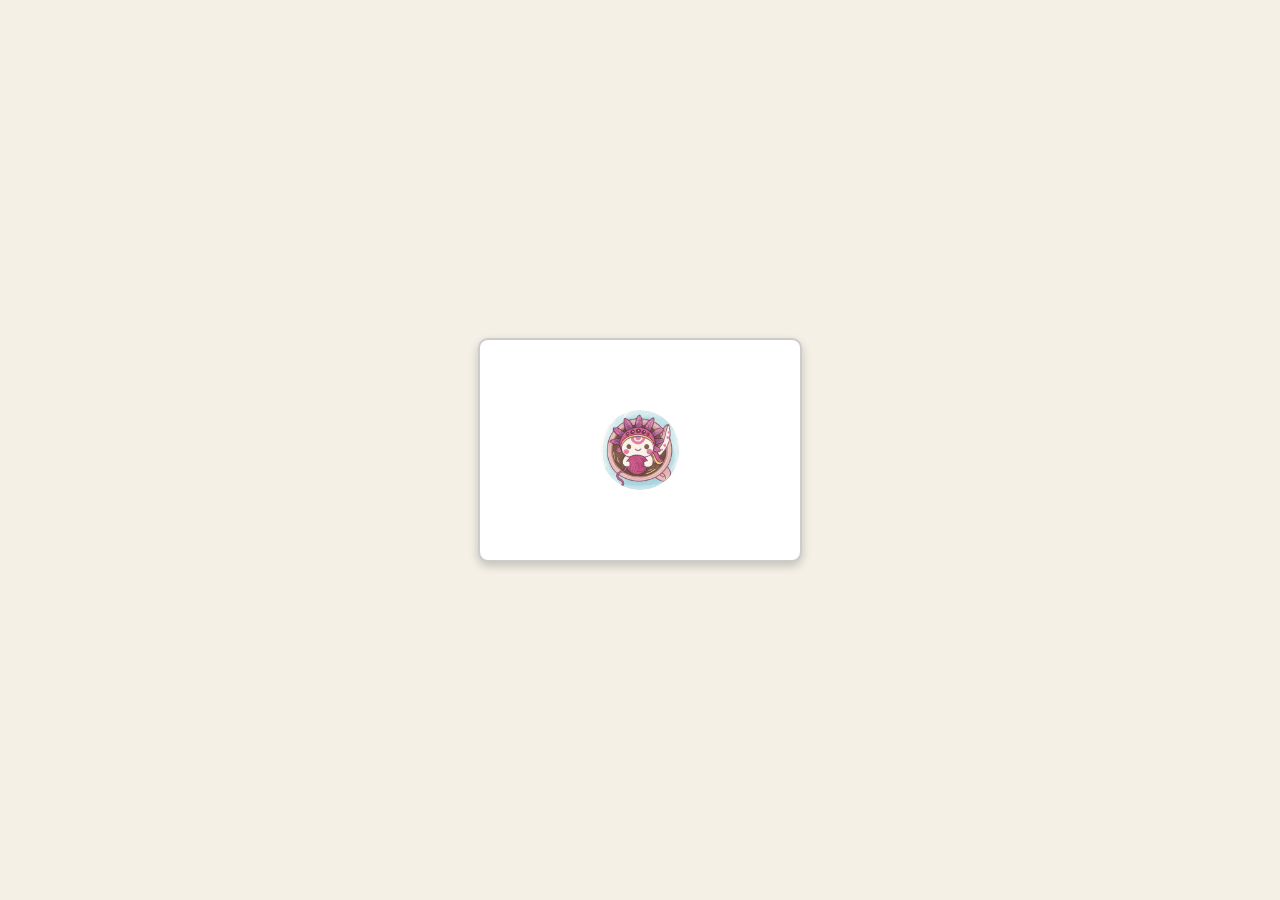
<file: index.html>
<!DOCTYPE html>
<html lang="es">
<head>
  <meta charset="UTF-8" />
  <meta name="viewport" content="width=device-width, initial-scale=1.0"/>
  <title>Tejidos Capuchino</title>
  <link rel="stylesheet" href="css/estilos.css" />
</head>
<body>
  

  <div class="carta" id="carta">
    <div class="sello"></div>

    <div class="contenido">
      <header class="cabecera">
        <div class="logo-title">
          <img src="assets/Tejidos_Capuchino_icon.png" alt="Logo" class="logo-img" />
          <h1 class="Titulo">Tejidos Capuchino</h1>
        </div>
        <nav class="botones-header">
          <button onclick="togglePanel('mision')">Misión</button>
          <button onclick="togglePanel('vision')">Visión</button>
          <button onclick="togglePanel('valores')">Valores</button>
          <button onclick="togglePanel('foda')">Análisis FODA</button>
          <!--Boton nuevo-->
          <button onclick="togglePanel('objetivos')">Objetivos</button>

          <button class="nav-btn" onclick="location.href='otra-pagina.html'">
            Encuesta:D
          </button>
        </nav>
      </header>
      
      <div class="panel-wrapper">
        <section id="mision" class="panel">
          <h2>🧶 Misión</h2>
          <p>Crear amigurumis tejidos con dedicación y creatividad, ofreciendo piezas únicas que transmitan ternura, calidad y calidez artesanal, llevando alegría a grandes y chicos.</p>
        </section>

        <section id="vision" class="panel">
          <h2>🏁 Visión</h2>
          <p>Ser reconocidos a nivel nacional como la marca líder en amigurumis artesanales, distinguidos por originalidad, excelencia en detalle y compromiso sostenible.</p>
        </section>

        <section id="valores" class="panel">
          <h2>❤ Valores</h2>
          <ul>
            <li>Honestidad</li>
            <li>Respeto</li>
            <li>Responsabilidad</li>
            <li>Trabajo en equipo</li>
            <li>Solidaridad</li>
            <li>Pasión artesanal</li>
            <li>Calidez humana</li>
          </ul>
        </section>

        <section id="foda" class="panel">
          <h2>Análisis FODA</h2>
          <table class="FODA">
            <tr>
              <th>Fortalezas</th>
              <th>Oportunidades</th>
            </tr>
            <tr>
              <td>
                <ul>
                  <li>Únicos y personalizados</li>
                  <li>Alta calidad</li>
                  <li>Diferenciación artesanal</li>
                  <li>Identidad tierna</li>
                </ul>
              </td>
              <td>
                <ul>
                  <li>Interés en sostenibilidad</li>
                  <li>Mercados digitales</li>
                  <li>Alianzas estratégicas</li>
                  <li>Personalización</li>
                </ul>
              </td>
            </tr>
            <tr>
              <th>Debilidades</th>
              <th>Amenazas</th>
            </tr>
            <tr>
              <td>
                <ul>
                  <li>Producción limitada</li>
                  <li>Costo artesanal</li>
                  <li>Reconocimiento inicial</li>
                </ul>
              </td>
              <td>
                <ul>
                  <li>Competencia industrial</li>
                  <li>Inflación de insumos</li>
                  <li>Tendencias cambiantes</li>
                </ul>
              </td>
            </tr>
          </table>
        </section>
        <section id="objetivos" class="panel">
  <h2>🎯 Objetivos</h2>
  <ul>
    <li>Aumentar las ventas online en un 30% durante el próximo semestre, aprovechando el crecimiento del mercado de productos artesanales y la alta valoración de los amigurumis personalizados.</li>
    <li>Reducir los costos de materiales en un 15% durante el próximo año, mediante la optimización de la cadena de suministro y la negociación con proveedores locales.</li>
    <li>Incrementar en un 25% el número de pedidos personalizados en el próximo trimestre, ofreciendo a los clientes la posibilidad de diseñar sus propios amigurumis a través de una herramienta interactiva en la página web.</li>
    <li>Aumentar la base de clientes en un 20% en el próximo semestre, enfocándose en mujeres y hombres de entre 18 y 45 años interesados en artículos personalizados y ecológicos.</li>
    <li>Reducir el tiempo de producción por amigurumi en un 10% en el próximo trimestre, mediante la implementación de técnicas de producción más eficientes y la capacitación del personal.</li>
    <li>Introducir al menos tres nuevos productos complementarios (llaveros, imanes, adornos) en los próximos seis meses, utilizando materiales reciclados y diseños innovadores.</li>
    <li>Aumentar la satisfacción del cliente en un 15% en el próximo trimestre, mediante la implementación de un sistema de encuestas de satisfacción y la mejora de los tiempos de respuesta a las consultas y pedidos.</li>
  </ul>
</section>

      </div>
      <!--Productos-->
              <div class="productos">
              <div class="producto">
                <img src="assets/Amigurumi1.jpeg" alt="Amigurumi Juanin" />
                <div class="info">
                  <h3>Amigurumi Juanin</h3>
                  <p>Precio: $499</p>
                </div>
              </div>

              <div class="producto">
                <img src="assets/Amigurumi2.jpeg" alt="Amigurumi Rosita" />
                <div class="info">
                  <h3>Amigurumi Pollo</h3>
                  <p>Precio: $549</p>
                </div>
              </div>

              <div class="producto">
                <img src="assets/Amigurumi3.jpeg" alt="Amigurumi Capuchino" />
                <div class="info">
                  <h3>Amigurumi Cantante</h3>
                  <p>Precio: $599</p>
                </div>
              </div>
            </div>
            <!--Fin de productos-->
      <footer class="pie">
        <form id="formSugerencias">
          <label for="nombre">Nombre</label>
          <input type="text" id="nombre" name="nombre" required />

          <label for="correo">Correo</label>
          <input type="email" id="correo" name="correo" required />

          <label for="mensaje">Queja / Sugerencia</label>
          <textarea id="mensaje" name="mensaje" rows="3" required></textarea>

          <button type="submit">Enviar</button>
        </form>
      </footer>
    </div>
  </div>

  <script src="js/Script.js" defer></script>
</body>
</html>
</file>
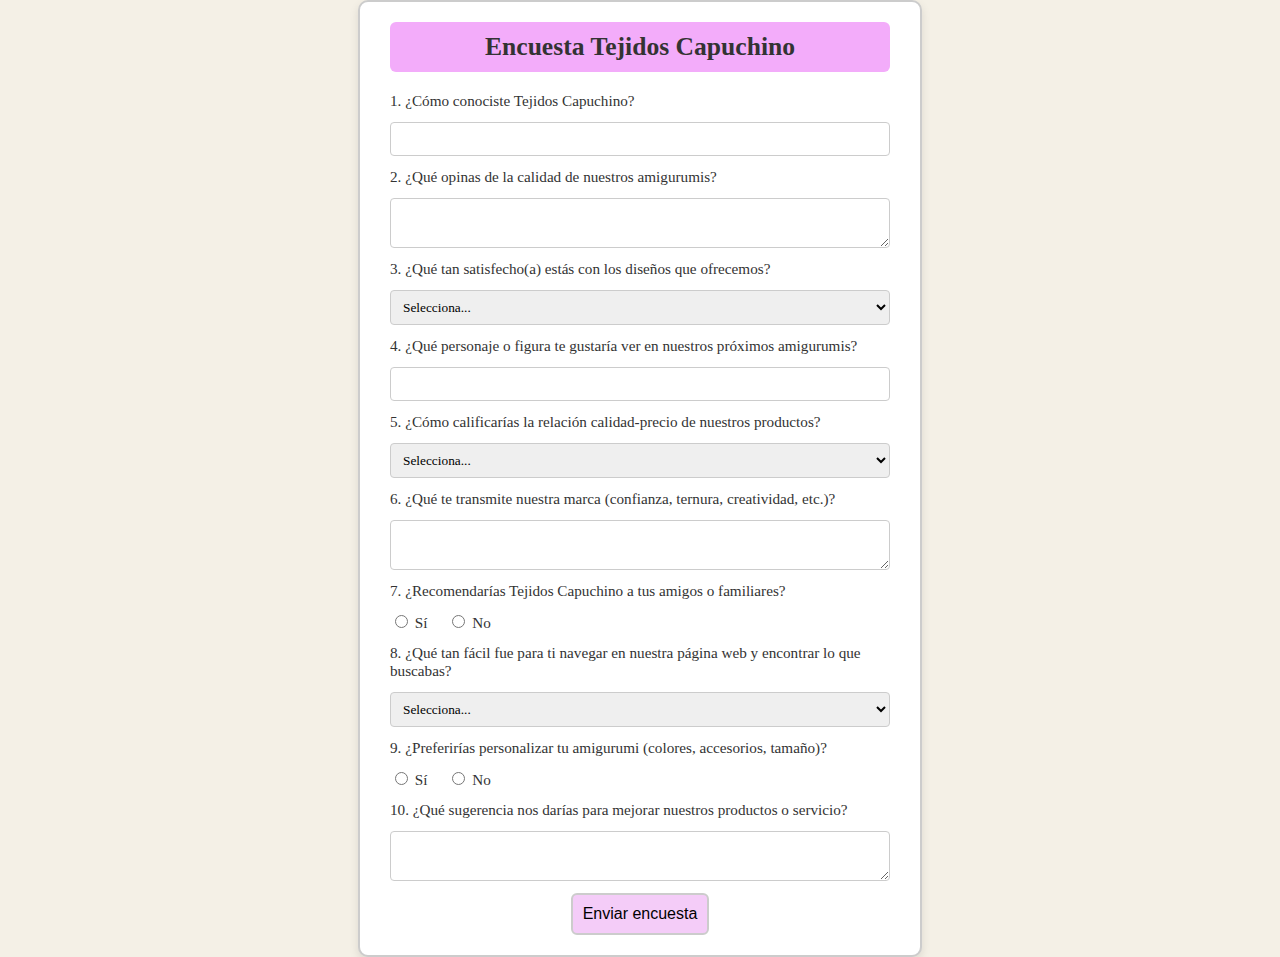
<file: otra-pagina.html>
<!DOCTYPE html>
<html lang="es">
<head>
  <meta charset="UTF-8" />
  <meta name="viewport" content="width=device-width, initial-scale=1.0"/>
  <title>Encuesta Tejidos Capuchino</title>
  <link rel="stylesheet" href="css/encuesta.css" />
</head>
<body>

  <div class="encuesta-container">
    <h1>Encuesta Tejidos Capuchino</h1>
    <form id="formEncuesta">
      
      <label for="q1">1. ¿Cómo conociste Tejidos Capuchino?</label>
      <input type="text" id="q1" name="q1" required />

      <label for="q2">2. ¿Qué opinas de la calidad de nuestros amigurumis?</label>
      <textarea id="q2" name="q2" rows="2" required></textarea>

      <label for="q3">3. ¿Qué tan satisfecho(a) estás con los diseños que ofrecemos?</label>
      <select id="q3" name="q3" required>
        <option value="">Selecciona...</option>
        <option value="1">1 – Muy insatisfecho</option>
        <option value="2">2</option>
        <option value="3">3 – Neutral</option>
        <option value="4">4</option>
        <option value="5">5 – Muy satisfecho</option>
      </select>

      <label for="q4">4. ¿Qué personaje o figura te gustaría ver en nuestros próximos amigurumis?</label>
      <input type="text" id="q4" name="q4" required />

      <label for="q5">5. ¿Cómo calificarías la relación calidad-precio de nuestros productos?</label>
      <select id="q5" name="q5" required>
        <option value="">Selecciona...</option>
        <option value="Excelente">Excelente</option>
        <option value="Buena">Buena</option>
        <option value="Regular">Regular</option>
        <option value="Mala">Mala</option>
      </select>

      <label for="q6">6. ¿Qué te transmite nuestra marca (confianza, ternura, creatividad, etc.)?</label>
      <textarea id="q6" name="q6" rows="2" required></textarea>

      <label>7. ¿Recomendarías Tejidos Capuchino a tus amigos o familiares?</label>
      <div class="radio-group">
        <label><input type="radio" name="q7" value="Sí" required /> Sí</label>
        <label><input type="radio" name="q7" value="No" /> No</label>
      </div>

      <label for="q8">8. ¿Qué tan fácil fue para ti navegar en nuestra página web y encontrar lo que buscabas?</label>
      <select id="q8" name="q8" required>
        <option value="">Selecciona...</option>
        <option value="Muy fácil">Muy fácil</option>
        <option value="Fácil">Fácil</option>
        <option value="Difícil">Difícil</option>
        <option value="Muy difícil">Muy difícil</option>
      </select>

      <label>9. ¿Preferirías personalizar tu amigurumi (colores, accesorios, tamaño)?</label>
      <div class="radio-group">
        <label><input type="radio" name="q9" value="Sí" required /> Sí</label>
        <label><input type="radio" name="q9" value="No" /> No</label>
      </div>

      <label for="q10">10. ¿Qué sugerencia nos darías para mejorar nuestros productos o servicio?</label>
      <textarea id="q10" name="q10" rows="2" required></textarea>

      <button type="submit">Enviar encuesta</button>
    </form>
  </div>

  <script src="js/encuesta.js" defer></script>
</body>
</html>
</file>
<file: css/estilos.css>
/* ─── BODY & CENTRADO ────────────────────────────────── */
body {
  background-color: #f4f0e6;
  font-family: 'Georgia', serif;
  margin: 0;
  padding: 0;
  min-height: 100vh;
  display: flex;
  justify-content: center;
  align-items: center;
  overflow: auto;
}

/* ─── CARTA ─────────────────────────────────────────── */
.carta {
  position: relative;
  width: 320px;
  height: 220px;
  background-color: #fff;
  border: 2px solid #ccc;
  border-radius: 10px;
  overflow: hidden;
  box-shadow: 0 4px 10px rgba(0,0,0,0.2);
  transition: width 0.8s ease, height 0.8s ease;
}

.sello {
  position: absolute;
  top: 50%; left: 50%;
  transform: translate(-50%, -50%);
  width: 80px; height: 80px;
  background-image: url('../assets/Tejidos_Capuchino_icon.png');
  background-size: cover;
  border-radius: 50%;
  cursor: pointer;
  transition: opacity 0.8s ease;
}

.contenido {
  opacity: 0;
  padding: 20px;
  transition: opacity 1s ease;
  box-sizing: border-box;
  height: 100%;
}

.carta.abierta {
  width: 100vw;
  height: 100vh;
  border-radius: 0;
}

.carta.abierta .sello {
  opacity: 0;
  pointer-events: none;
}

.carta.abierta .contenido {
  opacity: 1;
}

/* ─── CABECERA ─────────────────────────────────────── */
.cabecera {
  display: flex;
  justify-content: space-between;
  align-items: center;
  margin-bottom: 15px;
  padding-bottom: 10px;
  border-bottom: 3px solid #ccc; /* aumentado */
}

.logo-title {
  display: flex;
  align-items: center;
  gap: 10px;
}

.logo-img {
  width: 45px;
  height: 45px;
  border-radius: 50%;
}

.Titulo {
  margin: 0;
  font-size: 1.4rem;
}

.botones-header {
  display: flex;
  gap: 8px;
  flex-wrap: wrap;
}

.botones-header button,
.nav-btn {
  background-color: #fff;
  border: 2px solid #ccc;
  border-radius: 6px;
  padding: 6px 14px;
  font-family: 'Georgia', serif;
  cursor: pointer;
  transition: background-color 0.3s;
}

.botones-header button:hover,
.nav-btn:hover {
  background-color: #f4ccf8;
}

/* ─── PANEL WRAPPER & PANELS ───────────────────────── */
.panel-wrapper {
  max-height: calc(100% - 100px);
  overflow-y: auto;
}

.panel {
  max-height: 0;
  overflow: hidden;
  transition: max-height 0.6s ease, padding 0.6s ease;
  padding: 0 10px;
  margin-bottom: 10px;
}

.panel.open {
  max-height: 800px;
  padding: 10px;
}

/* ─── TABLA FODA ───────────────────────────────────── */
.FODA {
  width: 100%;
  border-collapse: collapse;
  box-shadow: 0 0 6px rgba(0,0,0,0.1);
  margin-top: 8px;
}

.FODA th,
.FODA td {
  border: 1px solid #ccc;
  padding: 8px;
  text-align: left;
}

.FODA th {
  background-color: #f3acfa;
}
</file>
<file: css/encuesta.css>
body {
  margin: 0;
  padding: 0;
  font-family: 'Georgia', serif;
  background-color: #f4f0e6;
  display: flex;
  justify-content: center;
  align-items: center;
  min-height: 100vh;
}

.encuesta-container {
  background: #fff;
  border: 2px solid #ccc;
  border-radius: 10px;
  padding: 20px 30px;
  width: 90%;
  max-width: 500px;
  box-shadow: 0 4px 10px rgba(0,0,0,0.1);
}

.encuesta-container h1 {
  margin-top: 0;
  font-size: 1.6rem;
  color: #333;
  text-align: center;
  background-color: #f3acfa;
  padding: 10px;
  border-radius: 6px;
  margin-bottom: 20px;
}

form {
  display: flex;
  flex-direction: column;
  gap: 12px;
}

label {
  font-size: 0.95rem;
  color: #333;
}

input[type="text"],
select,
textarea {
  padding: 8px;
  border: 1px solid #ccc;
  border-radius: 4px;
  font-family: inherit;
}

.radio-group {
  display: flex;
  gap: 20px;
}

button[type="submit"] {
  background-color: #f4ccf8;
  border: 2px solid #ccc;
  border-radius: 6px;
  padding: 10px;
  font-size: 1rem;
  cursor: pointer;
  align-self: center;
  transition: background-color 0.3s;
}

button[type="submit"]:hover {
  background-color: #f3acfa;
}
</file>
